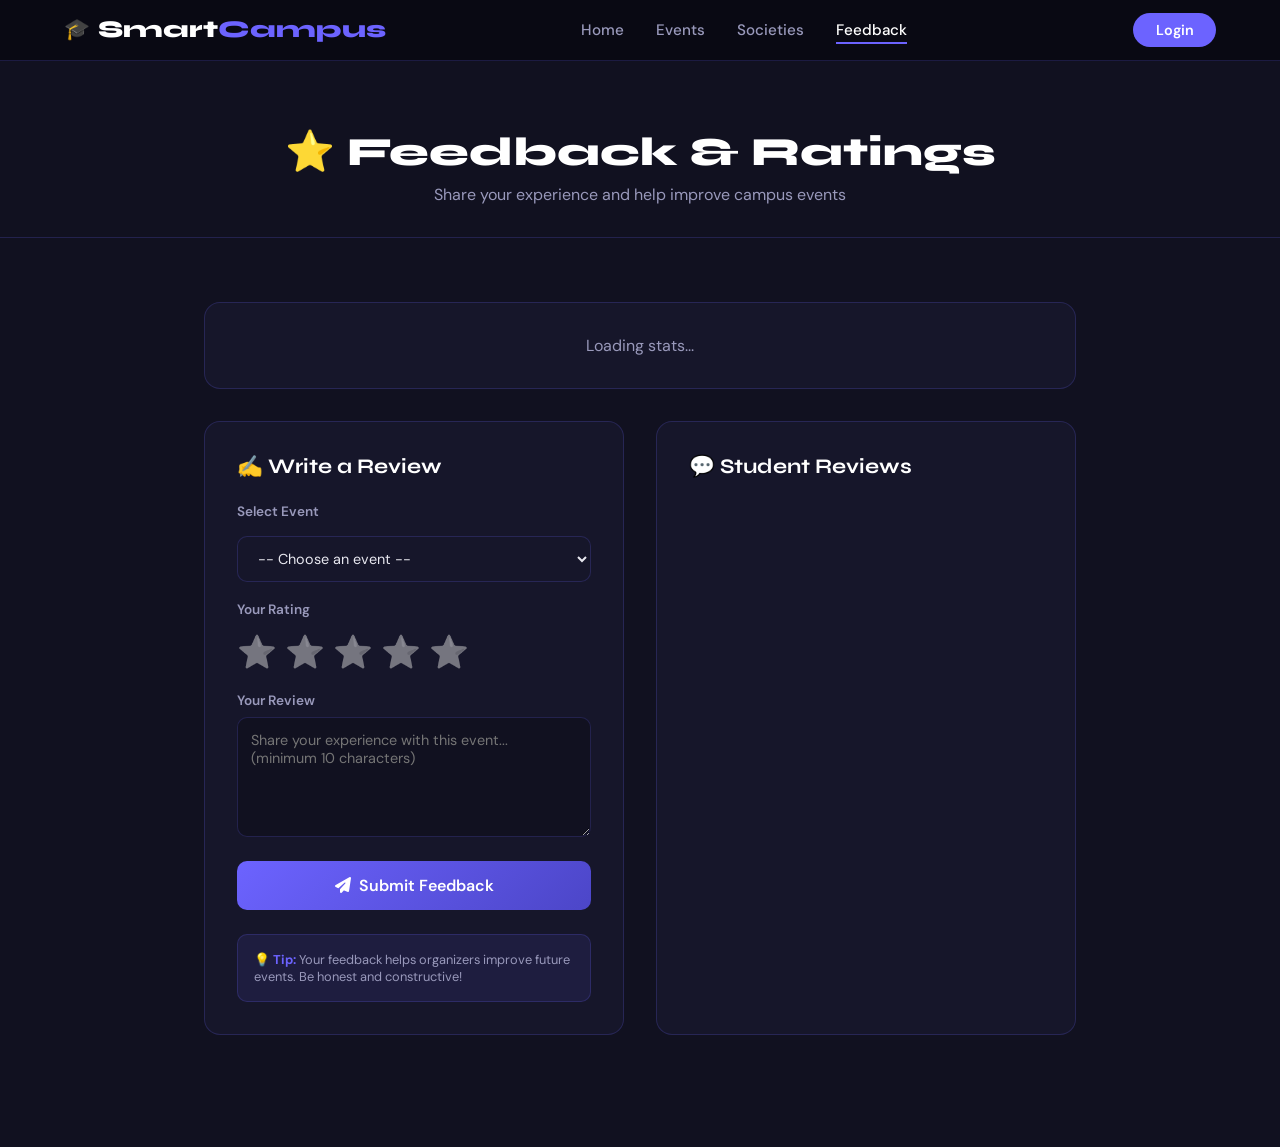
<file: feedback.html>
<!DOCTYPE html>
<html lang="en">
<head>
  <meta charset="UTF-8" />
  <meta name="viewport" content="width=device-width, initial-scale=1.0"/>
  <title>Feedback — Smart Campus Hub</title>
  <link rel="stylesheet" href="css/style.css" />
  <link href="https://fonts.googleapis.com/css2?family=Syne:wght@400;700;800&family=DM+Sans:wght@300;400;500&display=swap" rel="stylesheet"/>
  <link rel="stylesheet" href="https://cdnjs.cloudflare.com/ajax/libs/font-awesome/6.5.0/css/all.min.css"/>
</head>
<body class="page-body">
  <nav class="navbar scrolled" id="navbar">
    <div class="nav-brand" onclick="window.location.href='index.html'">
      <span class="brand-icon">🎓</span>
      <span class="brand-text">Smart<span class="accent">Campus</span></span>
    </div>
    <ul class="nav-links">
      <li><a href="index.html">Home</a></li>
      <li><a href="events.html">Events</a></li>
      <li><a href="societies.html">Societies</a></li>
      <li><a href="feedback.html" class="active">Feedback</a></li>
      <li><a href="profile.html" id="navProfile" style="display:none">My Profile</a></li>
    </ul>
    <div class="nav-actions">
      <span id="loggedUserNav" class="logged-user-nav" style="display:none"></span>
      <button class="btn-login-nav" id="loginNavBtn" onclick="window.location.href='index.html#authSection'">Login</button>
      <button class="btn-logout-nav" id="logoutNavBtn" style="display:none" onclick="logoutUser()">Logout</button>
    </div>
  </nav>
  <div class="page-header">
    <h1>⭐ Feedback & Ratings</h1>
    <p>Share your experience and help improve campus events</p>
  </div>
  <div class="feedback-page">
    <div style="background:var(--card);border:1px solid var(--border);border-radius:var(--radius);padding:2rem;margin-bottom:2rem" id="ratingStats">
      <p style="color:var(--text2);text-align:center">Loading stats...</p>
    </div>
    <div class="feedback-grid">
      <div class="feedback-form-card">
        <h3>✍️ Write a Review</h3>
        <div class="form-group">
          <label style="font-size:0.85rem;color:var(--text2);font-weight:600">Select Event</label>
          <select id="feedbackEvent" class="filter-select" style="width:100%;margin-top:0.5rem">
            <option value="">-- Choose an event --</option>
          </select>
        </div>
        <div class="form-group">
          <label style="font-size:0.85rem;color:var(--text2);font-weight:600;display:block;margin-bottom:0.8rem">Your Rating</label>
          <div class="star-rating">
            <span class="star" onclick="setRating(1)" onmouseover="hoverStars(1)" onmouseout="resetHover()">⭐</span>
            <span class="star" onclick="setRating(2)" onmouseover="hoverStars(2)" onmouseout="resetHover()">⭐</span>
            <span class="star" onclick="setRating(3)" onmouseover="hoverStars(3)" onmouseout="resetHover()">⭐</span>
            <span class="star" onclick="setRating(4)" onmouseover="hoverStars(4)" onmouseout="resetHover()">⭐</span>
            <span class="star" onclick="setRating(5)" onmouseover="hoverStars(5)" onmouseout="resetHover()">⭐</span>
          </div>
          <span id="ratingLabel" style="color:var(--primary);font-weight:600;font-size:0.9rem"></span>
        </div>
        <div class="form-group">
          <label style="font-size:0.85rem;color:var(--text2);font-weight:600;display:block;margin-bottom:0.5rem">Your Review</label>
          <textarea id="feedbackText"
            style="width:100%;min-height:120px;background:var(--bg2);border:1px solid var(--border);border-radius:var(--radius-sm);color:var(--text);padding:0.8rem;font-family:'DM Sans',sans-serif;font-size:0.9rem;outline:none;resize:vertical;transition:border-color 0.3s"
            placeholder="Share your experience with this event... (minimum 10 characters)"
            onfocus="this.style.borderColor='var(--primary)'"
            onblur="this.style.borderColor='var(--border)'"></textarea>
        </div>
        <div id="feedbackError" class="error-msg" style="display:none"></div>
        <button class="btn-submit" id="submitFeedbackBtn" onclick="submitFeedback()">
          <i class="fas fa-paper-plane"></i> Submit Feedback
        </button>
        <div style="margin-top:1.5rem;padding:1rem;background:rgba(108,99,255,0.1);border:1px solid rgba(108,99,255,0.2);border-radius:var(--radius-sm)">
          <p style="font-size:0.8rem;color:var(--text2)">💡 <strong style="color:var(--primary)">Tip:</strong> Your feedback helps organizers improve future events. Be honest and constructive!</p>
        </div>
      </div>
      <div class="reviews-card">
        <h3>💬 Student Reviews</h3>
        <div id="reviewsList"></div>
      </div>
    </div>
  </div>
  <div id="toast" class="toast"></div>
  <script src="js/auth.js"></script>
  <script src="js/events.js"></script>
  <script src="js/feedback.js"></script>
  <script>
    function hoverStars(val) {
      document.querySelectorAll('.star').forEach((s, i) => {
        s.style.filter = i < val ? 'grayscale(0)' : 'grayscale(1)';
        s.style.opacity = i < val ? '1' : '0.4';
        s.style.transform = i < val ? 'scale(1.2)' : 'scale(1)';
      });
    }
    function resetHover() {
      document.querySelectorAll('.star').forEach((s, i) => {
        s.style.filter = i < selectedRating ? 'grayscale(0)' : 'grayscale(1)';
        s.style.opacity = i < selectedRating ? '1' : '0.4';
        s.style.transform = 'scale(1)';
      });
    }
    window.addEventListener('load', () => {
      checkLoginState();
      initFeedback();
    });
  </script>
</body>
</html>
</file>
<file: css/style.css>
:root {
  --primary: #6C63FF;
  --primary-dark: #4C46C8;
  --accent: #FF6B6B;
  --green: #43E97B;
  --yellow: #F7971E;
  --bg: #0A0A14;
  --bg2: #111120;
  --bg3: #1A1A2E;
  --card: #16162A;
  --card2: #1E1E35;
  --border: rgba(108,99,255,0.2);
  --text: #E8E8F0;
  --text2: #9999BB;
  --text3: #6666AA;
  --white: #ffffff;
  --radius: 16px;
  --radius-sm: 10px;
  --shadow: 0 8px 32px rgba(0,0,0,0.4);
  --shadow-glow: 0 0 40px rgba(108,99,255,0.3);
}
* { margin:0; padding:0; box-sizing:border-box; }
html { scroll-behavior: smooth; }
body {
  font-family: 'DM Sans', sans-serif;
  background: var(--bg);
  color: var(--text);
  min-height: 100vh;
  overflow-x: hidden;
}
body.home-body { background: var(--bg); }
body.page-body { background: var(--bg2); padding-top: 80px; }
::-webkit-scrollbar { width: 6px; }
::-webkit-scrollbar-track { background: var(--bg); }
::-webkit-scrollbar-thumb { background: var(--primary); border-radius: 3px; }
.navbar {
  position: fixed; top: 0; width: 100%; z-index: 1000;
  display: flex; align-items: center; justify-content: space-between;
  padding: 1.2rem 5%;
  transition: all 0.3s ease;
}
.navbar.scrolled {
  background: rgba(10,10,20,0.95);
  backdrop-filter: blur(20px);
  border-bottom: 1px solid var(--border);
  padding: 0.8rem 5%;
}
.nav-brand {
  font-family: 'Syne', sans-serif;
  font-size: 1.5rem; font-weight: 800;
  color: var(--white); cursor: pointer;
  display: flex; align-items: center; gap: 0.5rem;
}
.brand-icon { font-size: 1.3rem; }
.accent { color: var(--primary); }
.nav-links {
  display: flex; list-style: none; gap: 2rem;
}
.nav-links a {
  color: var(--text2); text-decoration: none;
  font-size: 0.95rem; font-weight: 500;
  transition: color 0.2s; position: relative;
  padding-bottom: 4px;
}
.nav-links a::after {
  content:''; position:absolute; bottom:0; left:0;
  width:0; height:2px; background:var(--primary);
  transition: width 0.3s;
}
.nav-links a:hover, .nav-links a.active { color: var(--white); }
.nav-links a:hover::after, .nav-links a.active::after { width: 100%; }
.nav-actions { display: flex; align-items: center; gap: 1rem; }
.logged-user-nav {
  color: var(--primary); font-weight: 600; font-size: 0.9rem;
}
.btn-login-nav, .btn-logout-nav {
  padding: 0.5rem 1.4rem; border-radius: 50px;
  font-family: 'DM Sans', sans-serif;
  font-size: 0.9rem; font-weight: 600; cursor: pointer;
  transition: all 0.3s;
}
.btn-login-nav {
  background: var(--primary); color: white; border: none;
}
.btn-login-nav:hover { background: var(--primary-dark); transform: translateY(-2px); }
.btn-logout-nav {
  background: transparent; color: var(--accent);
  border: 1.5px solid var(--accent);
}
.btn-logout-nav:hover { background: var(--accent); color: white; }
.bg-particles {
  position: fixed; top:0; left:0;
  width:100%; height:100%; pointer-events:none; z-index:0;
}
.particle {
  position: absolute; border-radius: 50%;
  background: rgba(108,99,255,0.3);
  animation: floatParticle linear infinite;
}
@keyframes floatParticle {
  0% { transform: translateY(100vh) scale(0); opacity:0; }
  10% { opacity:1; }
  90% { opacity:0.5; }
  100% { transform: translateY(-100px) scale(1); opacity:0; }
}
.hero {
  min-height: 100vh;
  display: flex; align-items: center; justify-content: space-between;
  padding: 8rem 5% 4rem;
  position: relative; overflow: hidden;
}
.hero::before {
  content:'';
  position:absolute; top:-50%; left:-20%;
  width:800px; height:800px;
  background: radial-gradient(circle, rgba(108,99,255,0.12) 0%, transparent 70%);
  pointer-events:none;
}
.hero-content { flex: 1; z-index:1; max-width: 600px; }
.hero-badge {
  display: inline-flex; align-items: center; gap: 0.5rem;
  background: rgba(108,99,255,0.15); border: 1px solid rgba(108,99,255,0.3);
  color: var(--primary); padding: 0.4rem 1rem;
  border-radius: 50px; font-size: 0.85rem; font-weight: 500;
  margin-bottom: 1.5rem;
  animation: fadeInUp 0.6s ease forwards;
}
.hero-title {
  font-family: 'Syne', sans-serif;
  font-size: clamp(2.5rem, 5vw, 4rem);
  font-weight: 800; line-height: 1.15;
  color: var(--white); margin-bottom: 1.2rem;
  animation: fadeInUp 0.7s ease 0.1s both;
}
.gradient-text {
  background: linear-gradient(135deg, #6C63FF, #FF6B6B, #43E97B);
  -webkit-background-clip: text; -webkit-text-fill-color: transparent;
  background-clip: text;
}
.hero-sub {
  color: var(--text2); font-size: 1.1rem; line-height: 1.7;
  margin-bottom: 2rem;
  animation: fadeInUp 0.7s ease 0.2s both;
}
.hero-btns {
  display: flex; gap: 1rem; flex-wrap: wrap; margin-bottom: 3rem;
  animation: fadeInUp 0.7s ease 0.3s both;
}
.btn-primary {
  padding: 0.85rem 2rem; background: var(--primary);
  color: white; border: none; border-radius: 50px;
  font-family: 'DM Sans', sans-serif; font-size: 1rem;
  font-weight: 600; cursor: pointer; transition: all 0.3s;
  box-shadow: 0 4px 20px rgba(108,99,255,0.4);
}
.btn-primary:hover { background: var(--primary-dark); transform: translateY(-3px); box-shadow: 0 8px 30px rgba(108,99,255,0.5); }
.btn-ghost {
  padding: 0.85rem 2rem;
  background: transparent; color: var(--white);
  border: 1.5px solid rgba(255,255,255,0.2);
  border-radius: 50px; font-family: 'DM Sans', sans-serif;
  font-size: 1rem; font-weight: 600; cursor: pointer; transition: all 0.3s;
}
.btn-ghost:hover { border-color: var(--primary); color: var(--primary); transform: translateY(-3px); }
.hero-stats {
  display: flex; gap: 2.5rem;
  animation: fadeInUp 0.7s ease 0.4s both;
}
.stat { text-align: center; }
.stat-num {
  display: block; font-family: 'Syne', sans-serif;
  font-size: 2rem; font-weight: 800; color: var(--white);
}
.stat-label {
  font-size: 0.8rem; color: var(--text3); text-transform: uppercase; letter-spacing: 1px;
}
.hero-visual {
  flex: 1; position: relative; height: 480px;
  display: flex; align-items: center; justify-content: center;
  z-index: 1;
}
.hero-circle {
  width: 350px; height: 350px; border-radius: 50%;
  background: linear-gradient(135deg, rgba(108,99,255,0.15), rgba(255,107,107,0.1));
  border: 1px solid rgba(108,99,255,0.2);
  animation: pulse 4s ease-in-out infinite;
}
@keyframes pulse {
  0%,100% { transform: scale(1); }
  50% { transform: scale(1.05); }
}
.floating-card {
  position: absolute; background: var(--card);
  border: 1px solid var(--border); border-radius: var(--radius);
  padding: 1rem 1.4rem; display: flex; flex-direction: column; gap: 4px;
  box-shadow: var(--shadow);
  animation: float 3s ease-in-out infinite;
}
.floating-card i { font-size: 1.5rem; color: var(--primary); margin-bottom: 4px; }
.floating-card span { font-weight: 700; font-size: 0.95rem; color: var(--white); }
.floating-card small { color: var(--text2); font-size: 0.75rem; }
.card1 { top: 15%; left: 5%; animation-delay: 0s; }
.card2 { top: 50%; right: 5%; animation-delay: 1s; }
.card3 { bottom: 15%; left: 15%; animation-delay: 2s; }
@keyframes float {
  0%,100% { transform: translateY(0); }
  50% { transform: translateY(-12px); }
}
.features-section {
  padding: 6rem 5%; text-align: center;
}
.section-title {
  font-family: 'Syne', sans-serif;
  font-size: 2.5rem; font-weight: 800;
  color: var(--white); margin-bottom: 0.5rem;
}
.section-sub { color: var(--text2); margin-bottom: 3rem; font-size: 1.05rem; }
.features-grid {
  display: grid; grid-template-columns: repeat(auto-fit, minmax(240px, 1fr));
  gap: 1.5rem;
}
.feature-card {
  background: var(--card); border: 1px solid var(--border);
  border-radius: var(--radius); padding: 2rem;
  text-align: left; transition: all 0.4s;
  opacity: 0; transform: translateY(30px);
}
.feature-card.visible { opacity: 1; transform: translateY(0); }
.feature-card:hover {
  transform: translateY(-8px);
  border-color: var(--primary);
  box-shadow: var(--shadow-glow);
}
.feat-icon {
  width: 56px; height: 56px; border-radius: var(--radius-sm);
  display: flex; align-items: center; justify-content: center;
  font-size: 1.5rem; margin-bottom: 1.2rem;
}
.feature-card h3 {
  font-family: 'Syne', sans-serif; font-size: 1.2rem;
  color: var(--white); margin-bottom: 0.6rem;
}
.feature-card p { color: var(--text2); font-size: 0.9rem; line-height: 1.6; }
.auth-section {
  padding: 6rem 5%; background: var(--bg3);
  position: relative;
}
.auth-section::before {
  content:''; position:absolute; top:0; left:0; right:0;
  height:1px; background: linear-gradient(90deg, transparent, var(--primary), transparent);
}
.auth-wrapper {
  max-width: 900px; margin: 0 auto;
  display: grid; grid-template-columns: 1fr 1fr; gap: 3rem;
  align-items: center;
}
.auth-left h2 {
  font-family: 'Syne', sans-serif; font-size: 2rem;
  font-weight: 800; color: var(--white); margin-bottom: 1rem;
}
.auth-left p { color: var(--text2); line-height: 1.7; }
.auth-illustration { width: 100%; max-width: 280px; margin-top: 2rem; opacity: 0.8; }
.auth-card {
  background: var(--card); border: 1px solid var(--border);
  border-radius: var(--radius); padding: 2rem;
  box-shadow: var(--shadow);
}
.auth-tabs {
  display: flex; background: var(--bg); border-radius: var(--radius-sm);
  padding: 4px; margin-bottom: 1.5rem;
}
.tab-btn {
  flex: 1; padding: 0.6rem; border: none;
  background: transparent; color: var(--text2);
  border-radius: var(--radius-sm); cursor: pointer;
  font-family: 'DM Sans', sans-serif; font-weight: 600;
  transition: all 0.3s;
}
.tab-btn.active { background: var(--primary); color: white; }
.form-group { margin-bottom: 1.2rem; }
.form-group label {
  display: block; font-size: 0.85rem; font-weight: 600;
  color: var(--text2); margin-bottom: 0.5rem;
}
.input-wrap {
  position: relative; display: flex; align-items: center;
}
.input-wrap i {
  position: absolute; left: 1rem; color: var(--text3); font-size: 0.9rem;
}
.input-wrap input, .input-wrap select {
  width: 100%; padding: 0.75rem 1rem 0.75rem 2.8rem;
  background: var(--bg2); border: 1px solid var(--border);
  border-radius: var(--radius-sm); color: var(--text);
  font-family: 'DM Sans', sans-serif; font-size: 0.95rem;
  transition: border-color 0.3s; outline: none;
}
.input-wrap select { color: var(--text); }
.input-wrap select option { background: var(--bg2); }
.input-wrap input:focus, .input-wrap select:focus {
  border-color: var(--primary); box-shadow: 0 0 0 3px rgba(108,99,255,0.15);
}
.toggle-pass {
  position: absolute; right: 1rem; cursor: pointer; left: auto !important;
  color: var(--text3) !important;
}
.error-msg {
  background: rgba(255,107,107,0.1); border: 1px solid rgba(255,107,107,0.3);
  color: #FF6B6B; border-radius: var(--radius-sm); padding: 0.7rem 1rem;
  font-size: 0.85rem; margin-bottom: 1rem;
}
.success-msg {
  background: rgba(67,233,123,0.1); border: 1px solid rgba(67,233,123,0.3);
  color: var(--green); border-radius: var(--radius-sm); padding: 0.7rem 1rem;
  font-size: 0.85rem; margin-bottom: 1rem;
}
.btn-submit {
  width: 100%; padding: 0.85rem;
  background: linear-gradient(135deg, var(--primary), var(--primary-dark));
  color: white; border: none; border-radius: var(--radius-sm);
  font-family: 'DM Sans', sans-serif; font-size: 1rem;
  font-weight: 600; cursor: pointer; transition: all 0.3s;
  display: flex; align-items: center; justify-content: center; gap: 0.5rem;
}
.btn-submit:hover { transform: translateY(-2px); box-shadow: 0 6px 25px rgba(108,99,255,0.4); }
.switch-link {
  text-align: center; color: var(--text2); font-size: 0.85rem; margin-top: 1rem;
}
.switch-link a { color: var(--primary); cursor: pointer; font-weight: 600; }
.preview-section { padding: 5rem 5%; }
.events-preview-grid {
  display: grid; grid-template-columns: repeat(auto-fit, minmax(280px, 1fr));
  gap: 1.5rem; margin-top: 2rem;
}
.event-preview-card {
  background: var(--card); border: 1px solid var(--border);
  border-radius: var(--radius); padding: 1.5rem;
  transition: all 0.3s; cursor: pointer;
}
.event-preview-card:hover { transform: translateY(-6px); border-color: var(--primary); box-shadow: var(--shadow-glow); }
.ev-cat-badge {
  display: inline-block; padding: 3px 12px;
  border-radius: 50px; font-size: 0.75rem; font-weight: 600;
  margin-bottom: 0.8rem;
}
.event-preview-card h3 { color: var(--white); font-family: 'Syne', sans-serif; margin-bottom: 0.8rem; }
.ev-date, .ev-loc {
  color: var(--text2); font-size: 0.85rem; margin-bottom: 0.4rem;
  display: flex; align-items: center; gap: 0.5rem;
}
.ev-footer {
  display: flex; justify-content: space-between; align-items: center; margin-top: 1rem;
  padding-top: 1rem; border-top: 1px solid var(--border);
}
.ev-seats { color: var(--text3); font-size: 0.8rem; }
.btn-sm {
  padding: 0.4rem 1rem; background: var(--primary); color: white;
  border: none; border-radius: 50px; font-size: 0.8rem;
  font-weight: 600; cursor: pointer; transition: all 0.2s;
}
.btn-sm:hover { background: var(--primary-dark); }
.footer {
  background: var(--bg); border-top: 1px solid var(--border);
  padding: 3rem 5%; text-align: center;
}
.footer-brand {
  font-family: 'Syne', sans-serif; font-size: 1.5rem;
  font-weight: 800; color: var(--white); margin-bottom: 0.5rem;
}
.footer > p { color: var(--text2); margin-bottom: 1.5rem; }
.footer-links {
  display: flex; justify-content: center; gap: 2rem; margin-bottom: 1.5rem;
}
.footer-links a {
  color: var(--text2); text-decoration: none; font-size: 0.9rem; transition: color 0.2s;
}
.footer-links a:hover { color: var(--primary); }
.footer-copy { color: var(--text3); font-size: 0.8rem; }
.toast {
  position: fixed; bottom: 2rem; right: 2rem; z-index: 9999;
  background: var(--card); border: 1px solid var(--border);
  color: var(--text); padding: 1rem 1.5rem; border-radius: var(--radius-sm);
  box-shadow: var(--shadow); font-size: 0.9rem; font-weight: 500;
  transform: translateY(100px); opacity: 0;
  transition: all 0.4s cubic-bezier(0.34, 1.56, 0.64, 1);
  display: flex; align-items: center; gap: 0.7rem; max-width: 300px;
}
.toast.show { transform: translateY(0); opacity: 1; }
.toast.success { border-color: rgba(67,233,123,0.4); }
.toast.error { border-color: rgba(255,107,107,0.4); }
.page-header {
  padding: 3rem 5% 2rem; text-align: center;
  border-bottom: 1px solid var(--border); margin-bottom: 2rem;
}
.page-header h1 {
  font-family: 'Syne', sans-serif; font-size: 2.5rem;
  font-weight: 800; color: var(--white); margin-bottom: 0.5rem;
}
.page-header p { color: var(--text2); font-size: 1rem; }
.events-page { padding: 2rem 5% 4rem; }
.events-controls {
  display: flex; gap: 1rem; flex-wrap: wrap;
  margin-bottom: 2rem; align-items: center;
}
.search-bar {
  flex: 1; min-width: 200px; position: relative;
}
.search-bar i {
  position: absolute; left: 1rem; top: 50%; transform: translateY(-50%);
  color: var(--text3);
}
.search-bar input {
  width: 100%; padding: 0.75rem 1rem 0.75rem 2.8rem;
  background: var(--card); border: 1px solid var(--border);
  border-radius: var(--radius-sm); color: var(--text);
  font-family: 'DM Sans', sans-serif; font-size: 0.95rem; outline: none;
  transition: border-color 0.3s;
}
.search-bar input:focus { border-color: var(--primary); }
.search-bar input::placeholder { color: var(--text3); }
.filter-select {
  padding: 0.75rem 1rem; background: var(--card);
  border: 1px solid var(--border); border-radius: var(--radius-sm);
  color: var(--text); font-family: 'DM Sans', sans-serif;
  font-size: 0.9rem; outline: none; cursor: pointer;
  transition: border-color 0.3s;
}
.filter-select:focus { border-color: var(--primary); }
.filter-select option { background: var(--card); }
.events-grid {
  display: grid; grid-template-columns: repeat(auto-fill, minmax(300px, 1fr));
  gap: 1.5rem;
}
.event-card {
  background: var(--card); border: 1px solid var(--border);
  border-radius: var(--radius); overflow: hidden; transition: all 0.3s;
  display: flex; flex-direction: column;
}
.event-card:hover { transform: translateY(-6px); box-shadow: var(--shadow-glow); border-color: var(--primary); }
.event-card-top {
  height: 120px; display: flex; align-items: center; justify-content: center;
  font-size: 3rem; position: relative; overflow: hidden;
}
.event-card-body { padding: 1.5rem; flex: 1; display: flex; flex-direction: column; }
.event-card-body h3 {
  font-family: 'Syne', sans-serif; color: var(--white);
  margin-bottom: 0.5rem; font-size: 1.1rem;
}
.event-card-body p { color: var(--text2); font-size: 0.85rem; line-height: 1.6; margin-bottom: 0.8rem; }
.event-meta { display: flex; flex-direction: column; gap: 0.3rem; margin-bottom: 1rem; }
.event-meta span { color: var(--text3); font-size: 0.8rem; display: flex; align-items: center; gap: 0.4rem; }
.event-actions { display: flex; justify-content: space-between; align-items: center; margin-top: auto; }
.registered-badge {
  display: inline-flex; align-items: center; gap: 0.4rem;
  background: rgba(67,233,123,0.15); border: 1px solid rgba(67,233,123,0.3);
  color: var(--green); padding: 0.4rem 0.8rem;
  border-radius: 50px; font-size: 0.8rem; font-weight: 600;
}
.societies-page { padding: 2rem 5% 4rem; }
.societies-grid {
  display: grid; grid-template-columns: repeat(auto-fill, minmax(300px, 1fr));
  gap: 1.5rem;
}
.society-card {
  background: var(--card); border: 1px solid var(--border);
  border-radius: var(--radius); padding: 1.5rem; transition: all 0.3s;
}
.society-card:hover { transform: translateY(-6px); border-color: var(--primary); box-shadow: var(--shadow-glow); }
.society-icon {
  width: 64px; height: 64px; border-radius: var(--radius-sm);
  display: flex; align-items: center; justify-content: center;
  font-size: 2rem; margin-bottom: 1rem;
}
.society-card h3 {
  font-family: 'Syne', sans-serif; color: var(--white);
  margin-bottom: 0.5rem; font-size: 1.1rem;
}
.society-card p { color: var(--text2); font-size: 0.85rem; line-height: 1.6; margin-bottom: 1rem; }
.society-stats { display: flex; gap: 1.5rem; margin-bottom: 1rem; }
.society-stat { text-align: center; }
.society-stat strong { display: block; font-size: 1.1rem; color: var(--white); }
.society-stat small { font-size: 0.7rem; color: var(--text3); text-transform: uppercase; }
.joined-badge {
  display: inline-flex; align-items: center; gap: 0.4rem;
  background: rgba(67,233,123,0.15); border: 1px solid rgba(67,233,123,0.3);
  color: var(--green); padding: 0.4rem 0.8rem;
  border-radius: 50px; font-size: 0.8rem; font-weight: 600;
}
.profile-page { padding: 2rem 5% 4rem; max-width: 900px; margin: 0 auto; }
.profile-header {
  background: var(--card); border: 1px solid var(--border);
  border-radius: var(--radius); padding: 2rem;
  display: flex; align-items: center; gap: 2rem; margin-bottom: 2rem;
  position: relative; overflow: hidden;
}
.profile-header::before {
  content:''; position:absolute; top:0; left:0; right:0; height:4px;
  background: linear-gradient(90deg, var(--primary), var(--accent), var(--green));
}
.profile-avatar {
  width: 90px; height: 90px; border-radius: 50%;
  background: linear-gradient(135deg, var(--primary), var(--accent));
  display: flex; align-items: center; justify-content: center;
  font-size: 2.5rem; font-weight: 800; color: white;
  font-family: 'Syne', sans-serif; flex-shrink: 0;
}
.profile-info h2 {
  font-family: 'Syne', sans-serif; font-size: 1.8rem;
  color: var(--white); margin-bottom: 0.3rem;
}
.profile-info p { color: var(--text2); }
.profile-badge {
  display: inline-flex; align-items: center; gap: 0.4rem;
  background: rgba(108,99,255,0.15); border: 1px solid rgba(108,99,255,0.3);
  color: var(--primary); padding: 0.3rem 0.8rem;
  border-radius: 50px; font-size: 0.75rem; font-weight: 600; margin-top: 0.5rem;
}
.profile-tabs {
  display: flex; gap: 0.5rem; background: var(--card);
  border-radius: var(--radius-sm); padding: 4px; margin-bottom: 1.5rem;
  border: 1px solid var(--border);
}
.ptab {
  flex: 1; padding: 0.6rem; border: none; background: transparent;
  color: var(--text2); border-radius: var(--radius-sm);
  cursor: pointer; font-family: 'DM Sans', sans-serif;
  font-weight: 600; font-size: 0.85rem; transition: all 0.3s;
}
.ptab.active { background: var(--primary); color: white; }
.profile-section { display: none; }
.profile-section.active { display: block; }
.form-row {
  display: grid; grid-template-columns: 1fr 1fr; gap: 1rem; margin-bottom: 1rem;
}
.profile-form-group { margin-bottom: 1rem; }
.profile-form-group label {
  display: block; font-size: 0.85rem; color: var(--text2);
  margin-bottom: 0.5rem; font-weight: 600;
}
.profile-form-group input, .profile-form-group select, .profile-form-group textarea {
  width: 100%; padding: 0.75rem 1rem;
  background: var(--bg2); border: 1px solid var(--border);
  border-radius: var(--radius-sm); color: var(--text);
  font-family: 'DM Sans', sans-serif; font-size: 0.95rem; outline: none;
  transition: border-color 0.3s;
}
.profile-form-group input:focus, .profile-form-group select:focus,
.profile-form-group textarea:focus { border-color: var(--primary); }
.profile-form-group textarea { min-height: 80px; resize: vertical; }
.stats-grid {
  display: grid; grid-template-columns: repeat(3, 1fr); gap: 1rem; margin-bottom: 1.5rem;
}
.stat-box {
  background: var(--card); border: 1px solid var(--border);
  border-radius: var(--radius-sm); padding: 1.2rem; text-align: center;
}
.stat-box .big { font-family:'Syne',sans-serif; font-size:2rem; font-weight:800; color: var(--primary); }
.stat-box small { color: var(--text2); font-size: 0.8rem; }
.activity-list { display: flex; flex-direction: column; gap: 0.8rem; }
.activity-item {
  display: flex; align-items: center; gap: 1rem;
  background: var(--card); border: 1px solid var(--border);
  border-radius: var(--radius-sm); padding: 1rem;
}
.activity-icon {
  width: 40px; height: 40px; border-radius: 50%;
  display: flex; align-items: center; justify-content: center;
  font-size: 1rem; flex-shrink: 0;
}
.activity-text strong { display: block; color: var(--white); font-size: 0.9rem; }
.activity-text small { color: var(--text3); font-size: 0.8rem; }
.badges-grid { display: flex; flex-wrap: wrap; gap: 1rem; }
.badge-item {
  display: flex; flex-direction: column; align-items: center; gap: 0.5rem;
  background: var(--card); border: 1px solid var(--border);
  border-radius: var(--radius-sm); padding: 1rem 1.5rem;
  text-align: center; transition: all 0.3s;
}
.badge-item:hover { border-color: var(--primary); transform: translateY(-4px); }
.badge-item span:first-child { font-size: 2rem; }
.badge-item strong { color: var(--white); font-size: 0.85rem; }
.badge-item small { color: var(--text3); font-size: 0.75rem; }
.feedback-page { padding: 2rem 5% 4rem; max-width: 1000px; margin: 0 auto; }
.feedback-grid {
  display: grid; grid-template-columns: 1fr 1fr; gap: 2rem; margin-bottom: 3rem;
}
.feedback-form-card, .reviews-card {
  background: var(--card); border: 1px solid var(--border);
  border-radius: var(--radius); padding: 2rem;
}
.feedback-form-card h3, .reviews-card h3 {
  font-family: 'Syne', sans-serif; font-size: 1.3rem;
  color: var(--white); margin-bottom: 1.5rem;
}
.star-rating { display: flex; gap: 0.5rem; margin-bottom: 1rem; }
.star {
  font-size: 2rem; cursor: pointer; transition: all 0.2s;
  filter: grayscale(1); opacity: 0.5;
}
.star.active, .star:hover { filter: grayscale(0); opacity: 1; transform: scale(1.2); }
.review-item {
  background: var(--bg2); border-radius: var(--radius-sm);
  padding: 1rem; margin-bottom: 0.8rem;
}
.review-item .reviewer { font-weight: 600; color: var(--white); font-size: 0.9rem; margin-bottom: 0.3rem; }
.review-item .review-stars { color: #FFD700; font-size: 0.85rem; margin-bottom: 0.5rem; }
.review-item .review-text { color: var(--text2); font-size: 0.85rem; line-height: 1.6; }
.review-item .review-date { color: var(--text3); font-size: 0.75rem; margin-top: 0.5rem; }
.dashboard-page { padding: 2rem 5% 4rem; }
.dashboard-grid {
  display: grid; grid-template-columns: repeat(auto-fit, minmax(200px, 1fr));
  gap: 1rem; margin-bottom: 2rem;
}
.dash-card {
  background: var(--card); border: 1px solid var(--border);
  border-radius: var(--radius); padding: 1.5rem; text-align: center;
}
.dash-card .dash-icon { font-size: 2.5rem; margin-bottom: 0.8rem; }
.dash-card h3 { font-family: 'Syne',sans-serif; font-size: 2rem; color: var(--white); }
.dash-card p { color: var(--text2); font-size: 0.85rem; }
@keyframes fadeInUp {
  from { opacity:0; transform:translateY(30px); }
  to { opacity:1; transform:translateY(0); }
}
@media (max-width: 900px) {
  .hero { flex-direction: column; padding: 7rem 5% 3rem; text-align: center; }
  .hero-visual { display: none; }
  .hero-btns { justify-content: center; }
  .hero-stats { justify-content: center; }
  .auth-wrapper { grid-template-columns: 1fr; }
  .auth-left { display: none; }
  .feedback-grid { grid-template-columns: 1fr; }
  .form-row { grid-template-columns: 1fr; }
}
@media (max-width: 600px) {
  .nav-links { display: none; }
  .stats-grid { grid-template-columns: 1fr 1fr; }
  .profile-tabs .ptab { font-size: 0.75rem; padding: 0.5rem 0.4rem; }
}
</file>
